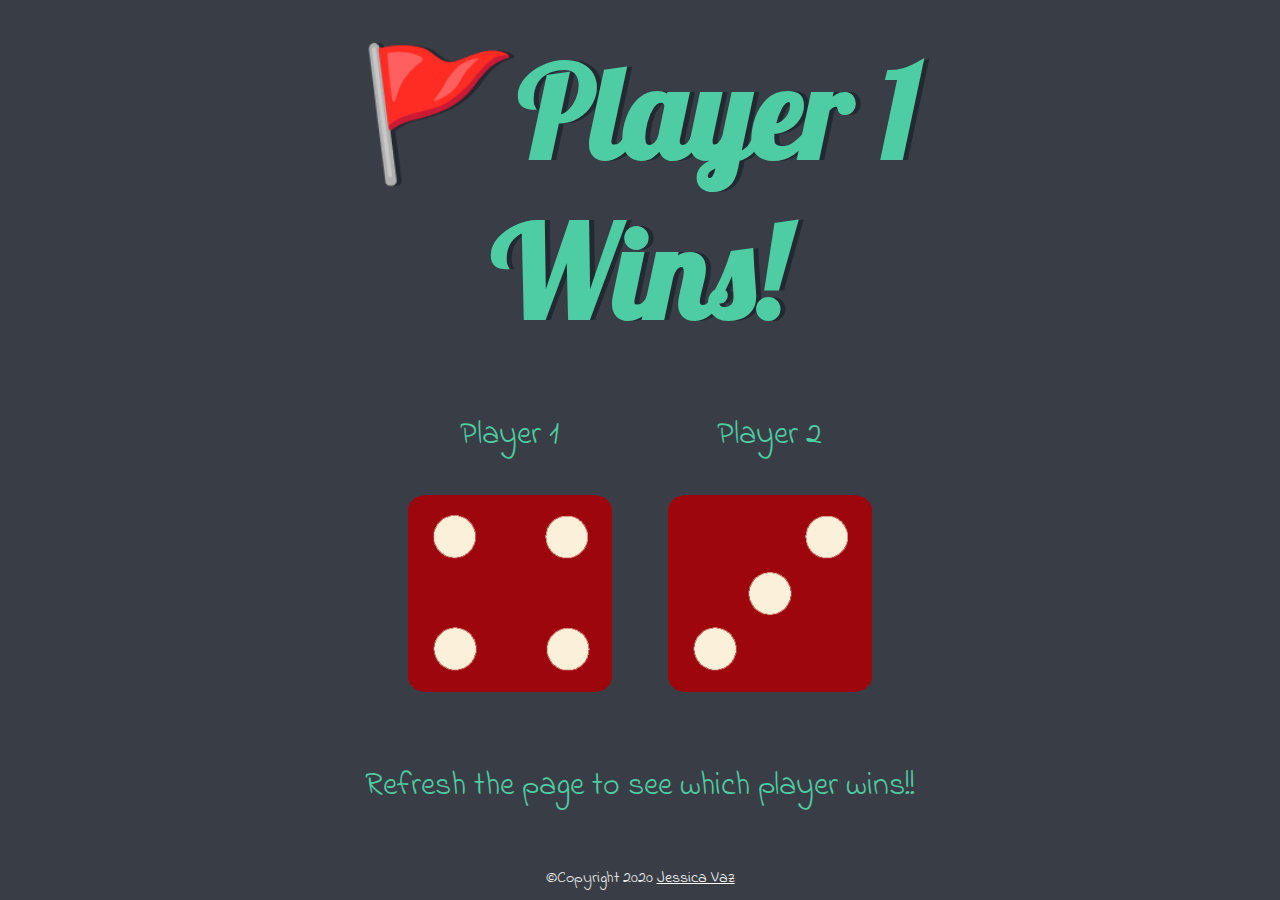
<file: index.html>
<!DOCTYPE html>
<html lang="en" dir="ltr">
  <head>
    <meta charset="utf-8">
    <title>Dicee</title>
    <link rel="stylesheet" href="styles.css">
    <link href="https://fonts.googleapis.com/css?family=Indie+Flower|Lobster" rel="stylesheet">
    <link rel="shortcut icon" href="favicon.ico" type="image/x-icon">

  </head>
  <body>

    <div class="container">
      <h1>Refresh Me</h1>

      <div class="dice">
        <p>Player 1</p>
        <img class="img1" src="images/dice6.png">
      </div>

      <div class="dice">
        <p>Player 2</p>
        <img class="img2" src="images/dice6.png">
      </div>

    </div>

<script src="index.js"></script>
  </body>

  <footer>
     <p>Refresh the page to see which player wins!!</p><br>
    ©Copyright 2020 <a href="https://jessicavaz16.github.io/Personal-Site/">Jessica Vaz</a> 
</html>
</file>
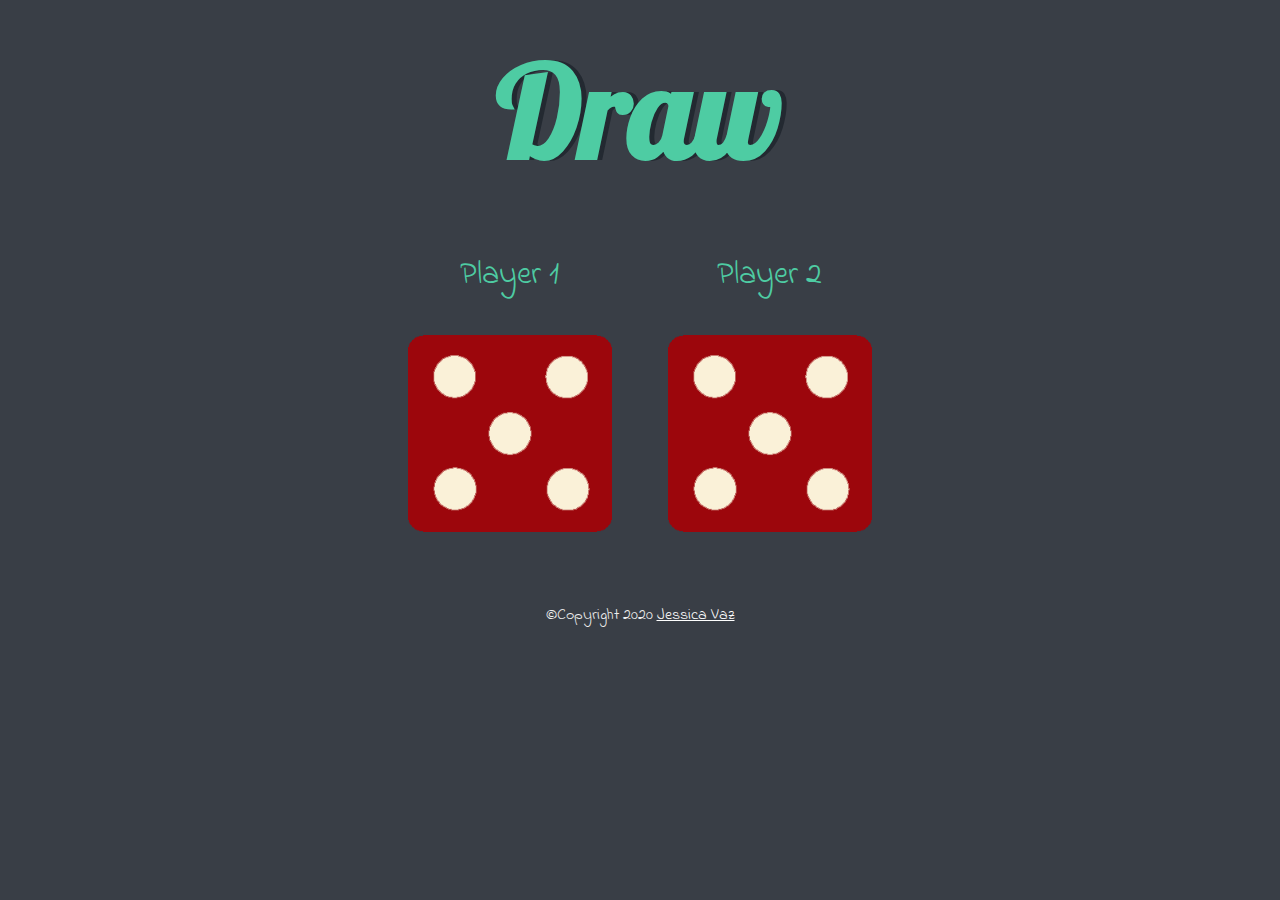
<file: dicee.html>
<!DOCTYPE html>
<html lang="en" dir="ltr">
  <head>
    <meta charset="utf-8">
    <title>Dicee</title>
    <link rel="stylesheet" href="styles.css">
    <link href="https://fonts.googleapis.com/css?family=Indie+Flower|Lobster" rel="stylesheet">
    <link rel="shortcut icon" href="favicon.ico" type="image/x-icon">

  </head>
  <body>

    <div class="container">
      <h1>Refresh Me</h1>

      <div class="dice">
        <p>Player 1</p>
        <img class="img1" src="images/dice6.png">
      </div>

      <div class="dice">
        <p>Player 2</p>
        <img class="img2" src="images/dice6.png">
      </div>

    </div>

<script src="index.js"></script>
  </body>

  <footer>
    ©Copyright 2020 <a href="https://jessicavaz16.github.io/Personal-Site/">Jessica Vaz</a> 
</html>
</file>
<file: styles.css>
.container {
  width: 70%;
  margin: auto;
  text-align: center;
}

.dice {
  text-align: center;
  display: inline-block;

}

body {
  background-color: #393E46;
}

h1 {
  margin: 30px;
  font-family: 'Lobster', cursive;
  text-shadow: 5px 0 #232931;
  font-size: 8rem;
  color: #4ECCA3;
}

p {
  font-size: 2rem;
  color: #4ECCA3;
  font-family: 'Indie Flower', cursive;
}

img {
  width: 80%;
}

footer {
  margin-top: 5%;
  color: #EEEEEE;
  text-align: center;
  font-family: 'Indie Flower', cursive;

}
a{
  color:#fff;
}
a:hover{
  color:yellow;
}
</file>
